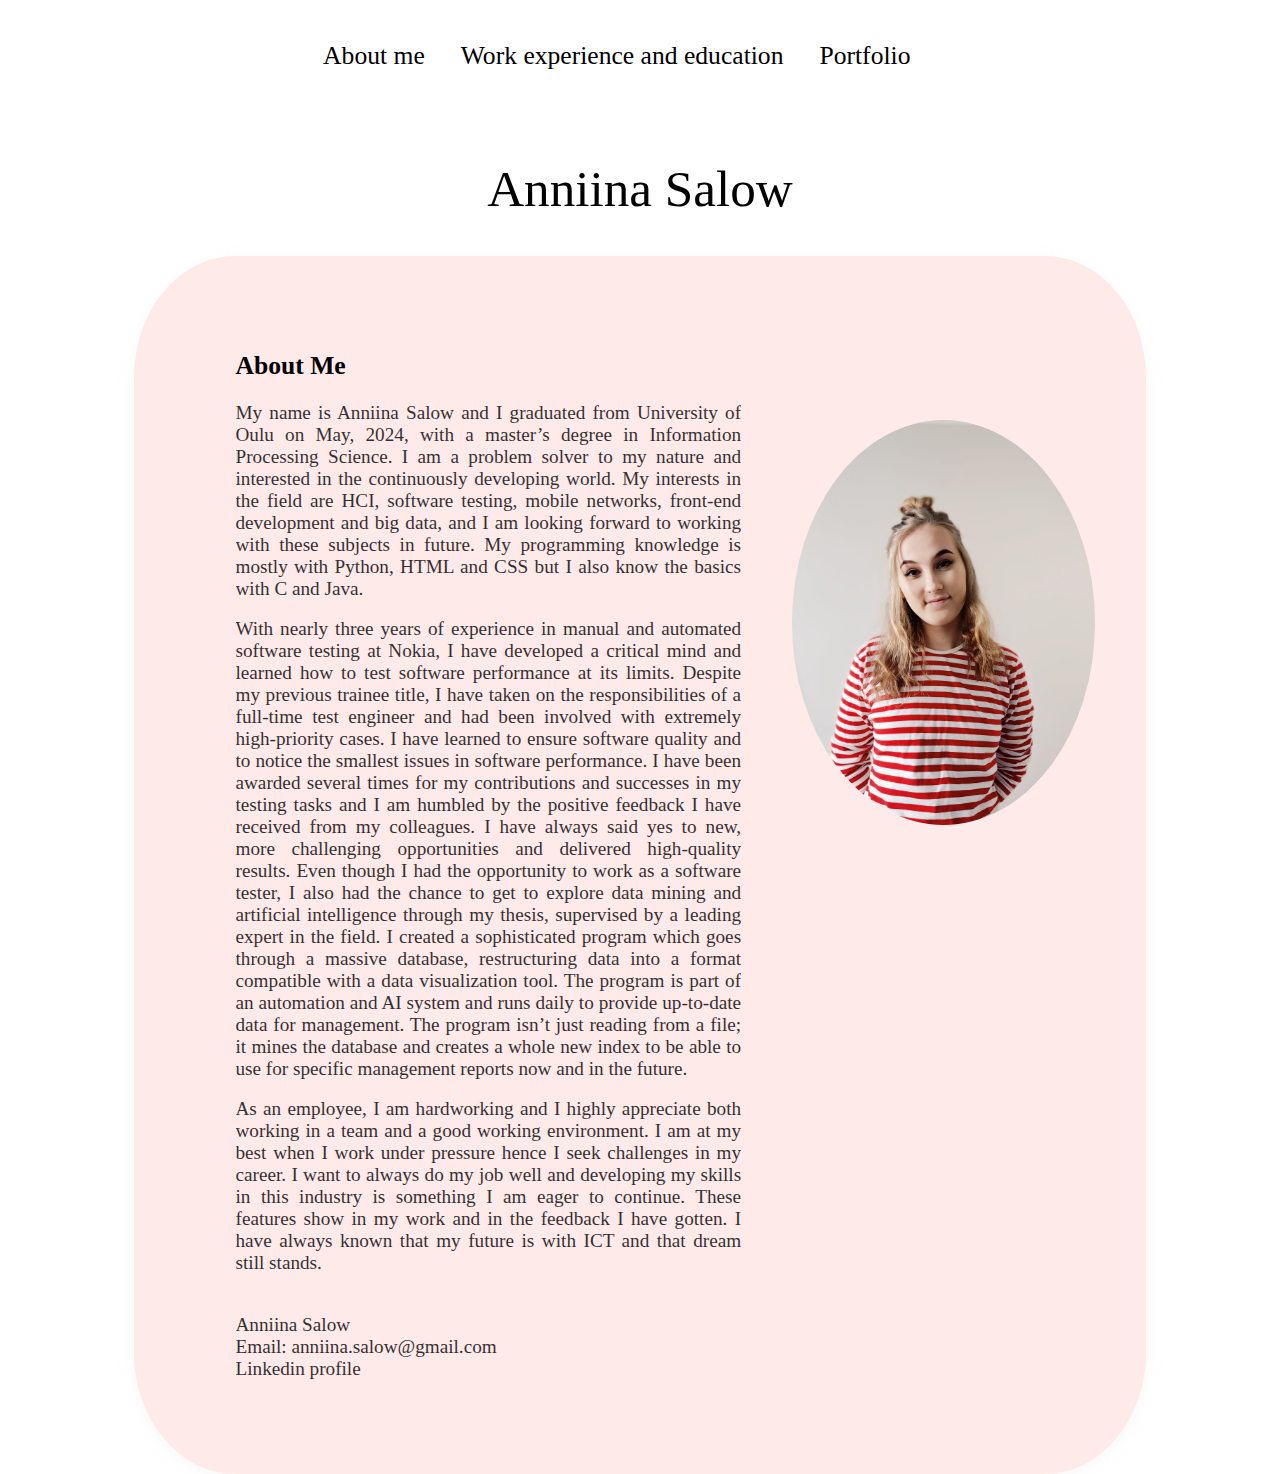
<file: index.html>
<!DOCTYPE html>
<html lang="en" xml:lang="en">

    <head>
		<!--page header-->
        <meta name="viewport" charset="utf-8"  content="width=device-width, initial-scale=1"/>
		<link rel="stylesheet" href="style.css"/>
		<!--[if lte IE 7]>
        <link rel="stylesheet" href="style_ie.css" />
        <![endif]-->
		<div ="header">
		<title>Curriculum vitae</title>
		<!--[if lt IE 9]>
            <script src="http://html5shiv.googlecode.com/svn/trunk/html5.js"></script>
        <![endif]-->
			</div>
	</head>
	
	<body>
		<ul><div class="linkki">
			<li><a href=index.html style="font-size:2vw;"> About me  </a></li>
			
			<li><a href=workandeducation.html style="font-size:2vw;">Work experience and education  </a></li>

			<li><a href=portfolio.html style="font-size:2vw;">Portfolio</a>
			</li>
	</div></ul>

	<!--page body-->

	<header>
		<a href=index.html style="font-size: 4vw;">Anniina Salow</a></header>
	<section>	


	<div class=employee>
	<h2 style="font-size:2vw;">About Me</h2>
		
		<p style="font-size:1.5vw;">My name is Anniina Salow and I graduated from University of Oulu on May, 2024, with a master’s degree in Information Processing Science.
        I am a problem solver to my nature and interested in the continuously developing world.        
	    My interests in the field are HCI, software testing, mobile networks, front-end development and big data, and I am looking forward to working with these subjects in future. 
		My programming knowledge is mostly with Python, HTML and CSS but I also know the basics with C and Java.
		</p>
		<br />
        
        <p style="font-size:1.5vw;">With nearly three years of experience in manual and automated software testing at Nokia, I have developed a critical mind and learned 
        how to test software performance at its limits. Despite my previous trainee title, I have taken on the responsibilities of a full-time test engineer and had been involved 
        with extremely high-priority cases. I have learned to ensure software quality and to notice the smallest issues in software performance. I have been awarded several 
        times for my contributions and successes in my testing tasks and I am humbled by the positive feedback I have received from my colleagues. I have always said yes to new,
        more challenging opportunities and delivered high-quality results.  
        Even though I had the opportunity to work as a software tester, I also had the chance to get to explore data mining and artificial intelligence through my thesis, 
        supervised by a leading expert in the field. I created a sophisticated program which goes through a massive database, restructuring data into a format compatible 
        with a data visualization tool. The program is part of an automation and AI system and runs daily to provide up-to-date data for management. The program isn’t just 
        reading from a file; it mines the database and creates a whole new index to be able to use for specific management reports now and in the future. 
		</p>
		<br />             
		<p style="font-size:1.5vw;">As an employee, I am hardworking and I highly appreciate both working in a team and a good working environment.
        I am at my best when I work under pressure hence I seek challenges in my career.
        I want to always do my job well and developing my skills in this industry is something I am eager to continue. 
        These features show in my work and in the feedback I have gotten. 
		 I have always known that my future is with ICT and that dream still stands. 
		</p>	</div>

		<aside>
		<img class="kk" src="linkedin.jpg" width="200" height="260" alt="image" ;/>

		</aside>


		<footer>
		<p style="font-size:1.5vw;">Anniina Salow</p>
		<p style="font-size:1.5vw;">Email: <a href="mailto:anniina.salow@gmail.com">anniina.salow@gmail.com</a></p>
		<p style="font-size:1.5vw;"><a href="https://fi.linkedin.com/in/anniina-salow-09063a197?trk=people-guest_profile-result-card_result-card_full-click">Linkedin profile</a></p></footer>
		
	</section>
	</body>
</html>
</file>
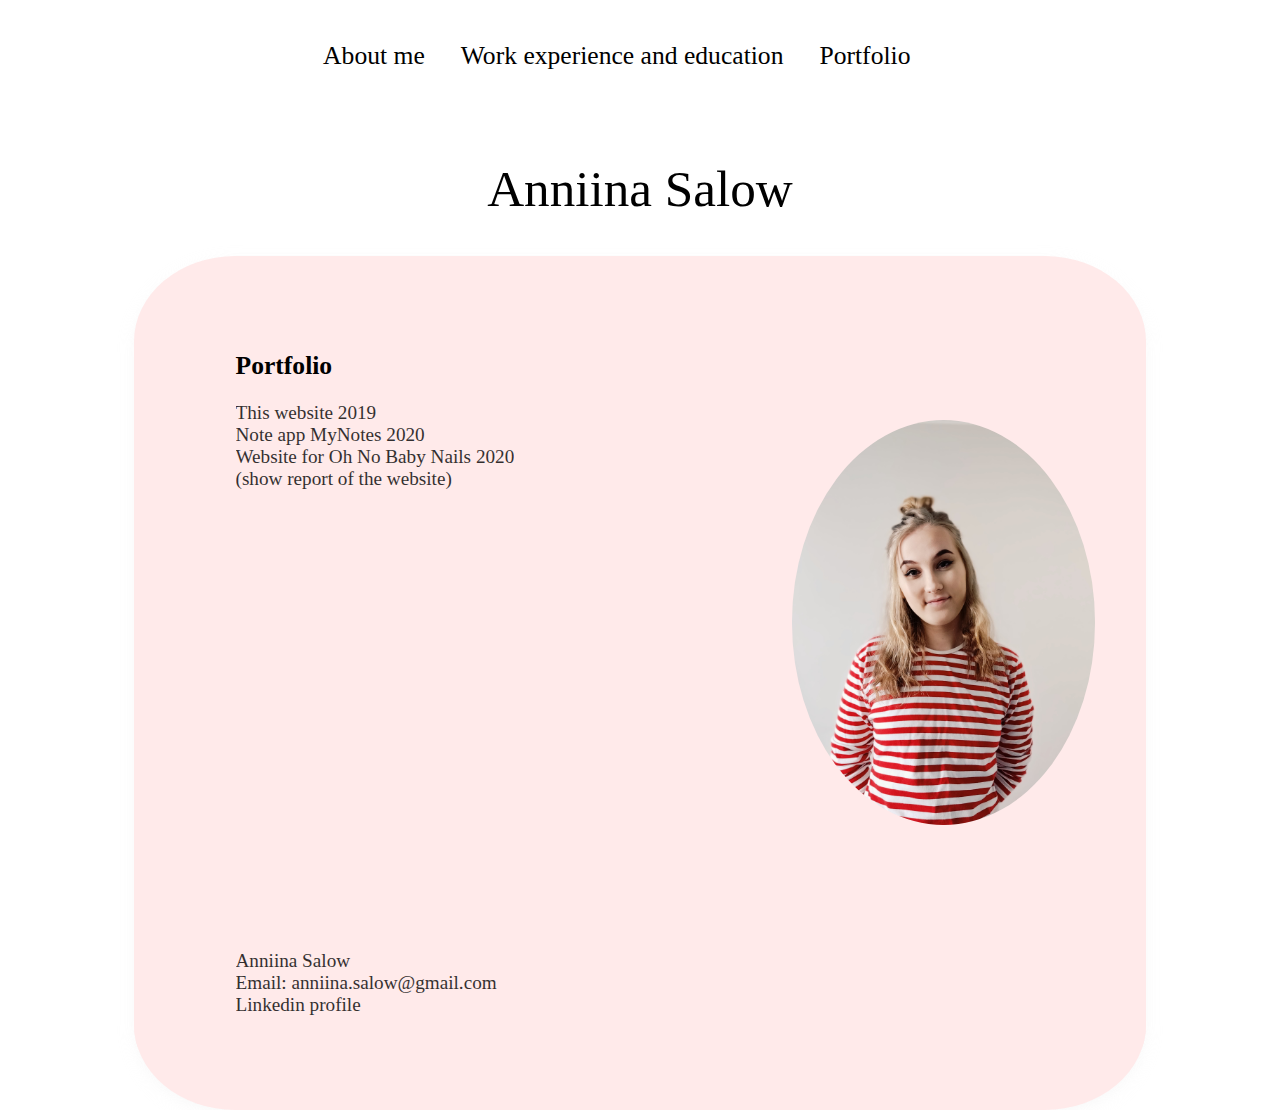
<file: portfolio.html>
<!DOCTYPE html>
<html lang="en" xml:lang="en">

    <head>
		<!--page header-->
        <meta name="viewport" charset="utf-8"  content="width=device-width, initial-scale=1">
		<link rel="stylesheet" href="style.css"/>
		<!--[if lte IE 7]>
        <link rel="stylesheet" href="style_ie.css" />
        <![endif]-->
		<title>Portfolio</title>
		<!--[if lt IE 9]>
        <script src="http://html5shiv.googlecode.com/svn/trunk/html5.js"></script>
        <![endif]-->

	
	</head>
	<body>
		<ul>
			<li><a href=index.html style="font-size:2vw;"> About me  </a></li>
			
			<li><a href=workandeducation.html style="font-size:2vw;">Work experience and education  </a></li>

			<li><a href=portfolio.html style="font-size:2vw;">Portfolio</a>
		
			</li>
	</ul>

	<header><a href=index.html style="font-size: 4vw;">Anniina Salow</a></header>
	<section>
		



		<div class="portfolio">
			<h2 style="font-size:2vw;">Portfolio</h2>
		
			<p style="font-size:1.5vw;">This website 2019</p>
			<p style="font-size:1.5vw;">Note app MyNotes 2020</p>
			<div class="flip">
			<p style="font-size: 1.5vw;">Website for Oh No Baby Nails 2020 </br>
			<a href="javascript:showhide('panel')">(show report of the website)</a></p> </br>
					    	
			<div id="panel">

			Oh No Baby Nails Website report, December 2020</br></br>
			I started to work on this project for a company called Oh No Baby Nails. The purpose of this page was to have 
			information in one platform and to have a page to find on google. This firms’ main page was still going to
			remain Instagram, but the owner wanted to have an official website as well where the customer could find 
			all the information, links, and all the Instagram pictures. </br></br>
			I started to think about the layout and designed some examples in Figma, and one of them was chosen by the owner.
			I started to build the page by using HTML and CSS based on what the design draft was. Together with the owner,
			we created an Instagram widget that I then embedded into the website and got the Timma embedding from the owner.
			The layout was clear from the start, but the process was still iterative with the owner and me. I asked for the 
			introduction text and the booking terms, but also asked opinions from the owner about colours, some elements on
			the page and due to the iteration, I succeeded to create a good layout in which the customer was satisfied. After
			the main elements found their place, I started thinking about Google SEO and modified the page in a way that it would be found in Google 
			search. I added keywords, descriptions, etc. Also, I created a favicon for the page. </br></br>
			After that, we realized the accessibility and realized the need to modify colour of the text. I also fixed 
			a few scalability related issues with the images and font-size, and now we are here.

			</p></div></div>
			<script>
     function showhide(id) {
       	var e = document.getElementById(id);
       	e.style.display = (e.style.display == 'block') ? 'none' : 'block';
     }
</script>
			
		</div>
		<aside>
		<img class="kk" src="linkedin.jpg" width="220" height="280" alt="image" ;/>
		</aside>
		<footer>
		<p style="font-size:1.5vw;">Anniina Salow</p>
		<p style="font-size:1.5vw;">Email: <a href="mailto:anniina.salow@gmail.com"></a>anniina.salow@gmail.com</p>
		<p style="font-size:1.5vw;"><a href="https://fi.linkedin.com/in/anniina-salow-09063a197?trk=people-guest_profile-result-card_result-card_full-click">Linkedin profile</a></p></footer>

		</section>
		</body>
</html>
</file>
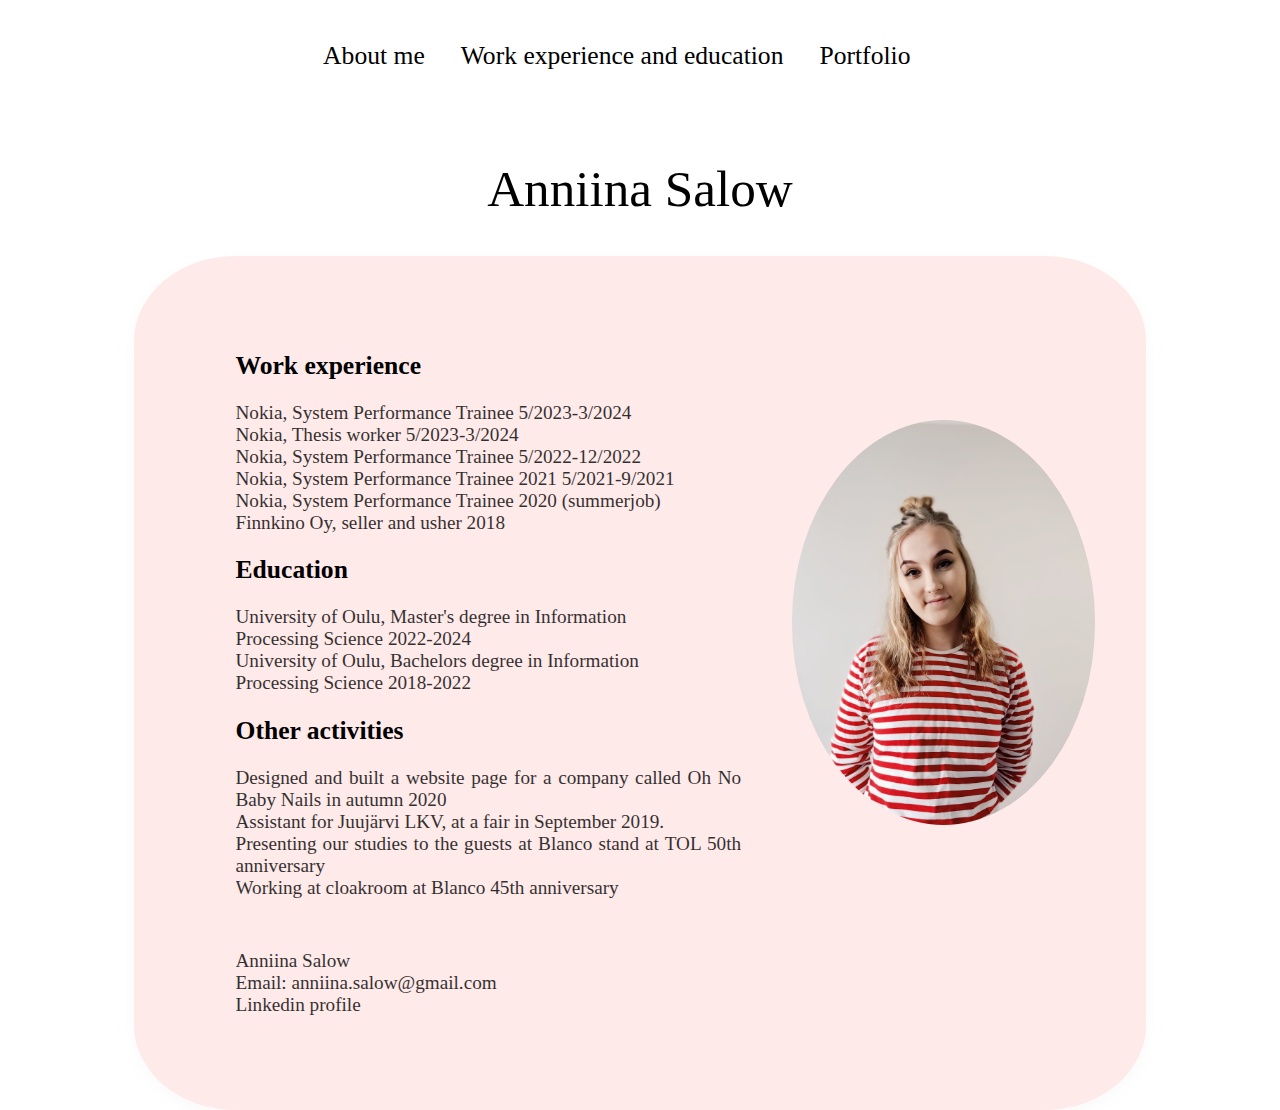
<file: workandeducation.html>
<!DOCTYPE html>
<html lang="en" xml:lang="en">

    <head>
		<!--page header-->
        <meta name="viewport" charset="utf-8"  content="width=device-width, initial-scale=1">
		<link rel="stylesheet" href="style.css"/>
		<!--[if lte IE 7]>
        <link rel="stylesheet" href="style_ie.css" />
        <![endif]-->
		<title>Work experience and education</title>
	</head>
		<!--[if lt IE 9]>
        <script src="http://html5shiv.googlecode.com/svn/trunk/html5.js"></script>
        <![endif]-->

	
	<body>
		<ul>
			<li><a href=index.html style="font-size:2vw;"> About me  </a></li>
			
			<li><a href=workandeducation.html style="font-size:2vw;">Work experience and education  </a></li>

			<li><a href=portfolio.html style="font-size:2vw;">Portfolio</a>
			</li>
	</ul>

	<header><a href=index.html style="font-size: 4vw;">Anniina Salow</a></header>
	<section>

	</div>

		<div class="work">
			<h2 style="font-size:2vw;">Work experience</h2>

			<p style="font-size:1.5vw;">Nokia, System Performance Trainee 5/2023-3/2024 </p>
			
			<p style="font-size:1.5vw;">Nokia, Thesis worker 5/2023-3/2024 </p>

			<p style="font-size:1.5vw;">Nokia, System Performance Trainee 5/2022-12/2022 </p>

			<p style="font-size:1.5vw;">Nokia, System Performance Trainee 2021 5/2021-9/2021 </p>
			
			<p style="font-size:1.5vw;">Nokia, System Performance Trainee 2020 (summerjob)</p>
            
			<p style="font-size:1.5vw;">Finnkino Oy, seller and usher 2018</p>
		
			

			<h2 style="font-size:2vw;">Education</h2>

			<p style="font-size:1.5vw;">University of Oulu, Master's degree in Information <br />Processing Science 2022-2024</p>
			
			<p style="font-size:1.5vw;">University of Oulu, Bachelors degree in Information <br />Processing Science 2018-2022</p>		
	
			<h2 style="font-size:2vw;">Other activities</h2>
			
			<p style="font-size:1.5vw;"> Designed and built a website page for a company called Oh No Baby Nails in autumn 2020 </p>
			
			<p style="font-size:1.5vw;">Assistant for Juujärvi LKV, at a fair in September 2019. </p>
			
			<p style="font-size:1.5vw;">Presenting our studies to the guests at Blanco stand at TOL 50th anniversary</p>
			
			 <p style="font-size:1.5vw;">Working at cloakroom at Blanco 45th anniversary</p>
			 			  
	   </div>	
	   <aside>
		<div class="kortti">
		<img class="kk" src="linkedin.jpg" width="220" height="280" alt="image" ;/>
		</div>	
		</aside>
		<footer>
		<p style="font-size:1.5vw;">Anniina Salow</p>
		<p style="font-size:1.5vw;">Email: <a href="mailto:anniina.salow@gmail.com"></a>anniina.salow@gmail.com</p>
		<p style="font-size:1.5vw;"><a href="https://fi.linkedin.com/in/anniina-salow-09063a197?trk=people-guest_profile-result-card_result-card_full-click">Linkedin profile</a></p></footer>

		
		</section>

	</body>
</file>
<file: style.css>
a
{
	text-decoration: none;
	color: black;
}
ul {
	list-style-type: none;
	background-color: none;
	display: inline-block;
	width: 90%;
	min-width: 80%;
	max-width: 90%;
	position: relative;
	padding-bottom: 1%;
	top: 0%;
	margin: 0;
	text-align: center;
	vertical-align: center;
}


li{
	color: black;
	display: inline-block;
	margin: auto;	
    padding-bottom: 1.7%;
    padding-top: 1.7%;
	text-align: center;
	overflow: hidden;
	vertical-align: center;
}

li a {
  text-align: center;
  text-decoration: none;
  font-size: 150%;
  padding: 14px 16px;


}
li a:hover {
  text-decoration: underline;
}
p
{
	font-size: large;
	font-style: normal;
	font-weight: normal;
	text-decoration: normal;
	opacity: 1.0;
	text-align: justify;
	opacity: 0.8;
	margin: auto;
	overflow: auto;
	word-wrap: break-word;
	text-decoration: none;
}


	
header
{
	font-size: 50px;
	font-style: normal;
	text-decoration: normal;
	font-family: Times New Roman;
	position: relative;
	left: 0%;
	top:0;
	background-color: none;
	min-width: 50%;
	padding-bottom: 0%;
	padding-top:3%;
	color: white;
	overflow: hidden;
	z-index: 10;
		text-align: center;

}

	
	}
body{
		background-position: top;
		background-attachment: fixed;
		background-repeat: no-repeat;
		background-size: auto;
		overflow: scroll;

}
a{
	display: inline-block;
}

a:hover
{
	text-decoration: none;
}
a:active
{
	background-color: none;
	text-decoration: none;
}
a:focus
{
	background-color:  rgb(255, 213, 213);
	text-decoration: none;

}
a:visited
{
	color: black;
	text-decoration: none;
}

section
{
	margin-left: 10%;
	margin-right: 10%;
	margin-top: 3%;
	width: 80%;
	display: inline-block;
	vertical-align: top;
	float: left;
	padding-bottom: 5%;
	padding-top: 1%;
	background-color: rgb(255, 234, 234);
	min-width: 50%;
	border-style: normal;
	overflow: hidden;
	border-radius: 10%;
	box-shadow: 0 4px 8px 0 rgba(238, 238, 238, 0.19), 0 6px 20px 0 rgba(238, 238, 238, 0.19);

	
	
}
.employee
{
	float: left;
	width: 50%; 
	border-color: white;
	background-color: none;
	padding-top: 6%;
	padding-left: 10%;
	padding-bottom: 2%;
	min-width: 50%


	}

.work
{
	float: left;
	width: 50%; 
	border-color: white;
	background-color: none;
	padding-top: 6%;
	padding-left: 10%;
	padding-bottom: 2%;
	min-width: 50%

}
.kk
{
	border-radius: 70%;
	display: inlain-block;
	width: 100%;
	height: auto;


}
.ii
{
	height: auto;	
}
.alue{
	background-color: rgb(255, 234, 234);
	position: absolute;
	top: 0%;
	width: 100%;
	padding-bottom: 4%;
	padding-top: 3%;
	padding-right: 3%;
	padding-left: 3%;

	display: block;
}	


aside{
		float:right;
		padding-top: 15%;
		padding-right: 5%;
		padding-left: 2%;
		padding-bottom: 10%;
		overflow: hidden;
		position:relative;
		display: inlain-block;
		width: 30%;
	
}

.portfolio
{
	float: left;
	width: 50%; 
	border-color: white;
	background-color: none;
	padding-top: 6%;
	padding-left: 10%;
	padding-bottom: 2%;
	min-width: 50%

	
}
#panel, .flip {
  font-size: 1.5vw;
  float:left;
  text-align: center;
  background-color: transparent;
  color: black;
  border: none;
  display: inline-block;
	}

#panel {
  display: none;
  font-size: 1.5vw;
  float:left;
  text-align: justify;
  opacity: 0.8;
  background-color:  rgb(255, 213, 213);
  padding: 6%;
  border-radius: 70px;	
}
footer{
	background-color: rgb(255, 234, 234);
	bottom: 0%;
	width: 100%;
	float: left;
	left: 0%;
	padding-left: 10%;
	padding-top: 2%;
	text-align: left;
}



.employee
{
	float: left;
	width: 50%; 
	border-color: white;
	background-color: none;
	padding-top: 6%;
	padding-left: 10%;
	padding-bottom: 2%;
	min-width: 50%


	}
	
.work
{
	float: left;
	width: 50%; 
	border-color: white;
	background-color: none;
	padding-top: 6%;
	padding-left: 10%;
	padding-bottom: 2%;
	min-width: 50%


	}	
.portfolio
{
	float: left;
	width: 50%; 
	border-color: white;
	background-color: none;
	padding-top: 6%;
	padding-left: 10%;
	padding-bottom: 2%;
	min-width: 50%


	}
footer{
	background-color: rgb(255, 234, 234);
	bottom: 0%;
	width: 100%;
	padding-bottom: 3%;
	padding-top: 2%;
	text-align: center;
}
}

@media screen and (max-width: 500px){
	
	section
{
	margin: 0;
	width: 80%;
	display: inline-block;
	vertical-align: top;
	position: absolute;
	left: 2%;
	top: 20%;
	padding-bottom: 5%;
	
}	
ul {
		position: relative;
		width: 100%;
		top: 20%;
		text-align: center;
		vertical-align: center;
		}

header{
	display: none;
	}
footer{
	float: left;

}


}
</file>
<file: style_ie.css>
nav, section
{
    display: inline;
    zoom: 1;
}
</file>
